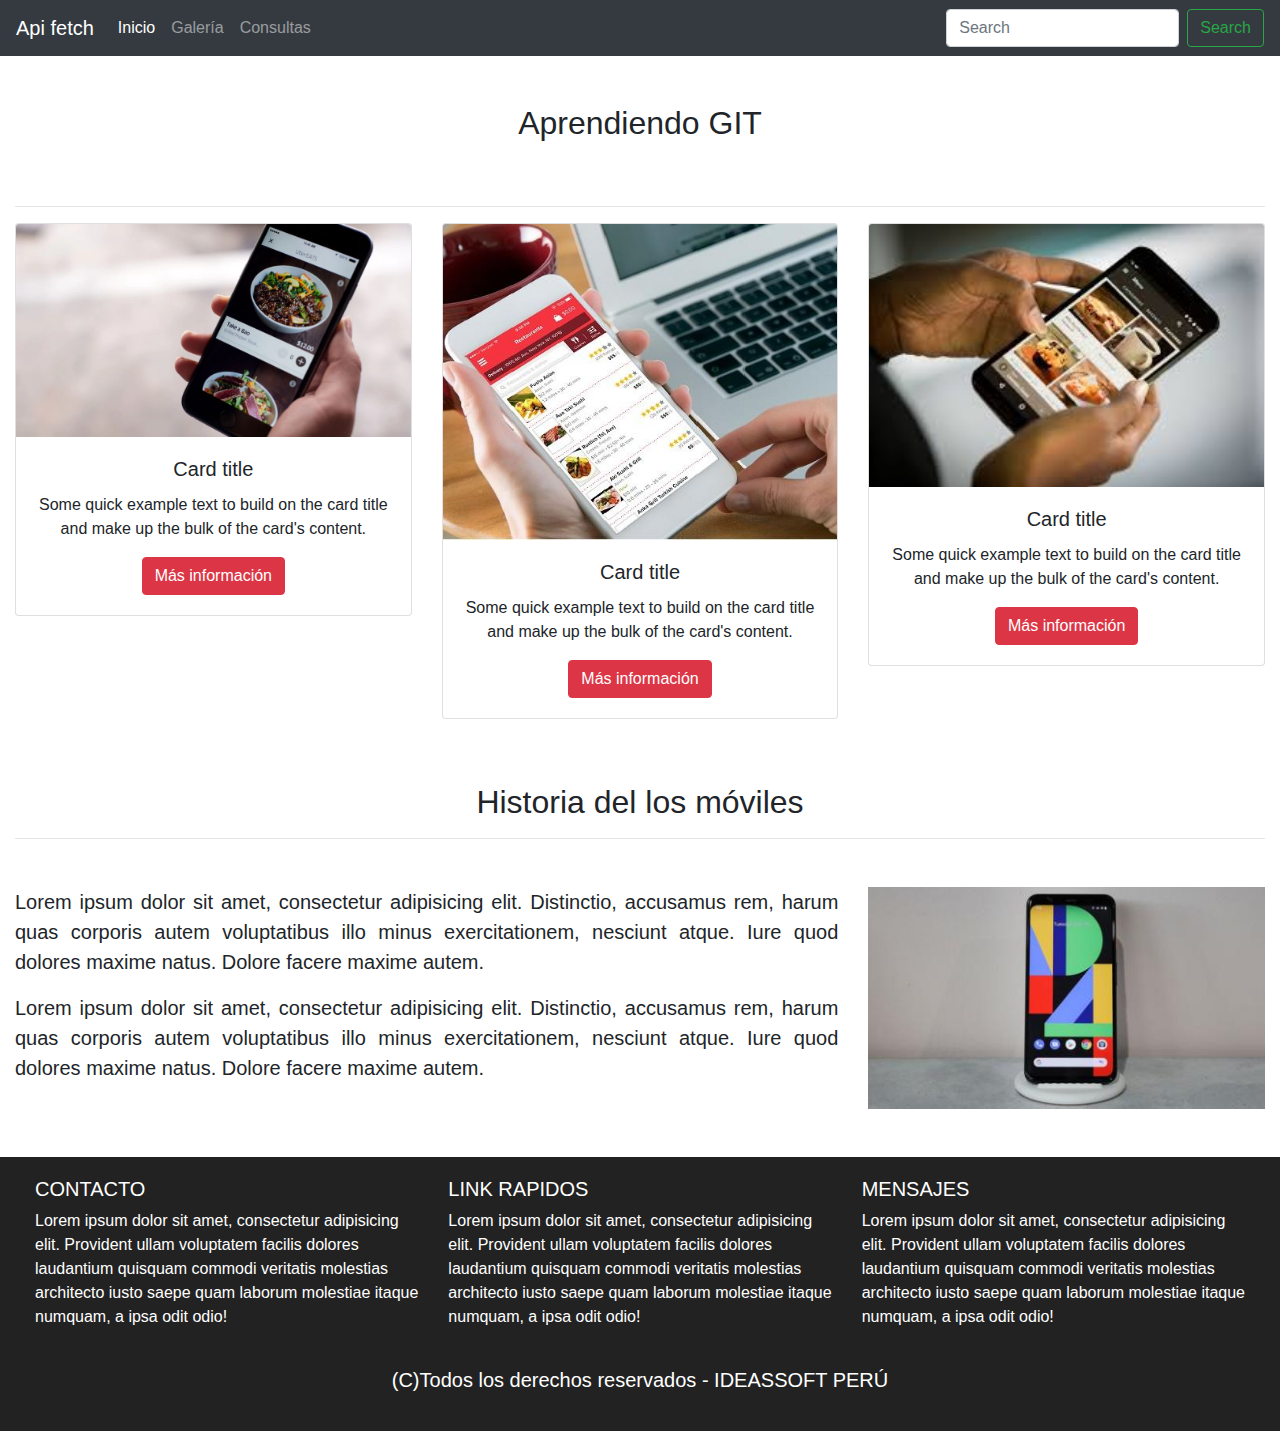
<file: index.html>
<!DOCTYPE html>
<html>

<head>
    <meta charset='utf-8'>
    <meta http-equiv='X-UA-Compatible' content='IE=edge'>
    <title>App fetch Api</title>
    <meta name='viewport' content='width=device-width, initial-scale=1'>
    <link rel="stylesheet" href="https://stackpath.bootstrapcdn.com/bootstrap/4.4.1/css/bootstrap.min.css">
    <link rel="stylesheet" href="css/app.css">

</head>

<body>

    <div class="main">
        <nav class="navbar navbar-expand-lg navbar-dark bg-dark">
            <a class="navbar-brand" href="#!">Api fetch</a>
            <button class="navbar-toggler" type="button" data-toggle="collapse" data-target="#navbarSupportedContent"
                aria-controls="navbarSupportedContent" aria-expanded="false" aria-label="Toggle navigation">
                <span class="navbar-toggler-icon"></span>
            </button>

            <div class="collapse navbar-collapse" id="navbarSupportedContent">
                <ul class="navbar-nav mr-auto">
                    <li class="nav-item active">
                        <a class="nav-link" href="index.html">Inicio <span class="sr-only">(current)</span></a>
                    </li>
                    <li class="nav-item">
                        <a class="nav-link" href="api.html"> Galería </a>
                    </li>
                    <li class="nav-item">
                        <a class="nav-link" href="consultas.html"> Consultas </a>
                    </li>
                </ul>
                <form class="form-inline my-2 my-lg-0">
                    <input class="form-control mr-sm-2" type="search" placeholder="Search" aria-label="Search">
                    <button class="btn btn-outline-success my-2 my-sm-0" type="submit">Search</button>
                </form>
            </div>
        </nav>


        <div class="container-fluid my-5">

            <h2 class="text-center pb-5">Aprendiendo GIT</h2>
            <hr>

            <section class="phones-movil">
                <div class="row">
                    <div class="col-md-4 pb-3 text-center">
                        <div class="card">
                            <img src="img/imagen1.webp" class="card-img-top" alt="">
                            <div class="card-body">
                                <h5 class="card-title">Card title</h5>
                                <p class="card-text">Some quick example text to build on the card title and make up the
                                    bulk
                                    of the card's content.</p>
                                <a href="#" class="btn btn-danger" id="button_1" data-toggle="modal"
                                    data-target="#modal_1">Más información</a>
                            </div>
                        </div>
                    </div>
                    <div class="col-md-4 pb-3 text-center">
                        <div class="card">
                            <img src="img/imagen2.jpg" class="card-img-top" alt="">
                            <div class="card-body">
                                <h5 class="card-title">Card title</h5>
                                <p class="card-text">Some quick example text to build on the card title and make up the
                                    bulk
                                    of the card's content.</p>
                                <a href="#" class="btn btn-danger" id="button_2" data-toggle="modal"
                                    data-target="#modal_2">Más información</a>
                            </div>
                        </div>
                    </div>
                    <div class="col-md-4 pb-3 text-center">
                        <div class="card">
                            <img src="img/imagen3.jfif" class="card-img-top" alt="">
                            <div class="card-body">
                                <h5 class="card-title">Card title</h5>
                                <p class="card-text">Some quick example text to build on the card title and make up the
                                    bulk
                                    of the card's content.</p>
                                <a href="#" class="btn btn-danger" id="button_3" data-toggle="modal"
                                    data-target="#modal_3">Más información</a>
                            </div>
                        </div>
                    </div>
                </div>
            </section>


            <section class="historia-computer mt-5">
                <h2 class="text-center">Historia del los móviles</h2>
                <hr>

                <div class="row mt-5">
                    <div class="col-md-8">
                        <p class="text-justify lead">Lorem ipsum dolor sit amet, consectetur adipisicing elit.
                            Distinctio, accusamus rem, harum quas corporis autem voluptatibus illo minus exercitationem,
                            nesciunt atque. Iure quod dolores maxime natus. Dolore facere maxime autem.</p>
                        <p class="text-justify lead">Lorem ipsum dolor sit amet, consectetur adipisicing elit.
                            Distinctio, accusamus rem, harum quas corporis autem voluptatibus illo minus exercitationem,
                            nesciunt atque. Iure quod dolores maxime natus. Dolore facere maxime autem.</p>
                    </div>
                    <div class="col-md-4">
                        <img src="img/movil.jpg" alt="" class="img-fluid">
                    </div>
                </div>
            </section>

        </div>

        <!-- Modal -->
        <div class="modal fade" id="modal_1" data-backdrop="static" tabindex="-1" role="dialog"
            aria-labelledby="staticBackdropLabel" aria-hidden="true">
            <div class="modal-dialog" role="document">
                <div class="modal-content">
                    <div class="modal-header">
                        <h5 class="modal-title" id="staticBackdropLabel">Móvil 1</h5>
                        <button type="button" class="close" data-dismiss="modal" aria-label="Close">
                            <span aria-hidden="true">&times;</span>
                        </button>
                    </div>
                    <div class="modal-body">
                        <h4 class="text-center">Mi movil seleccionado</h4>
                        <p class="lead text-justify">Lorem ipsum dolor sit amet consectetur adipisicing elit. Numquam
                            dolorem ducimus assumenda, at, quasi consequatur tempora ullam, deserunt est velit pariatur
                            sunt minus ut quos! Sunt quo ipsum reiciendis officia!</p>
                    </div>
                    <div class="modal-footer">
                        <button type="button" class="btn btn-secondary" data-dismiss="modal">Close</button>
                        <button type="button" class="btn btn-primary">información solicitada</button>
                    </div>
                </div>
            </div>
        </div>


        <!-- Modal -->
        <div class="modal fade" id="modal_2" data-backdrop="static" tabindex="-1" role="dialog"
            aria-labelledby="staticBackdropLabel" aria-hidden="true">
            <div class="modal-dialog" role="document">
                <div class="modal-content">
                    <div class="modal-header">
                        <h5 class="modal-title" id="staticBackdropLabel">Móvil 2</h5>
                        <button type="button" class="close" data-dismiss="modal" aria-label="Close">
                            <span aria-hidden="true">&times;</span>
                        </button>
                    </div>
                    <div class="modal-body">
                        ...
                    </div>
                    <div class="modal-footer">
                        <button type="button" class="btn btn-secondary" data-dismiss="modal">Close</button>
                        <button type="button" class="btn btn-primary">información solicitada</button>
                    </div>
                </div>
            </div>
        </div>



        <!-- Modal -->
        <div class="modal fade" id="modal_3" data-backdrop="static" tabindex="-1" role="dialog"
            aria-labelledby="staticBackdropLabel" aria-hidden="true">
            <div class="modal-dialog" role="document">
                <div class="modal-content">
                    <div class="modal-header">
                        <h5 class="modal-title" id="staticBackdropLabel">Movil 3</h5>
                        <button type="button" class="close" data-dismiss="modal" aria-label="Close">
                            <span aria-hidden="true">&times;</span>
                        </button>
                    </div>
                    <div class="modal-body">
                        ...
                    </div>
                    <div class="modal-footer">
                        <button type="button" class="btn btn-secondary" data-dismiss="modal">Close</button>
                        <button type="button" class="btn btn-primary">información solicitada</button>
                    </div>
                </div>
            </div>
        </div>

    </div>



    <div class="page-footer">

        <div class="container-fluid">
            <div class="row">
                <div class="col-md-4">
                    <h5>CONTACTO</h5>
                    <p>Lorem ipsum dolor sit amet, consectetur adipisicing elit. Provident ullam voluptatem facilis
                        dolores laudantium quisquam commodi veritatis molestias architecto iusto saepe quam laborum
                        molestiae itaque numquam, a ipsa odit odio!</p>
                </div>
                <div class="col-md-4">
                    <h5>LINK RAPIDOS</h5>
                    <p>Lorem ipsum dolor sit amet, consectetur adipisicing elit. Provident ullam voluptatem facilis
                        dolores laudantium quisquam commodi veritatis molestias architecto iusto saepe quam laborum
                        molestiae itaque numquam, a ipsa odit odio!</p>
                </div>
                <div class="col-md-4">
                    <h5>MENSAJES</h5>
                    <p>Lorem ipsum dolor sit amet, consectetur adipisicing elit. Provident ullam voluptatem facilis
                        dolores laudantium quisquam commodi veritatis molestias architecto iusto saepe quam laborum
                        molestiae itaque numquam, a ipsa odit odio!</p>
                </div>
            </div>

            <div class="copyright">
                <p class="lead text-center">(C)Todos los derechos reservados - <strong>IDEASSOFT PERÚ</strong> </p>
            </div>

        </div>
    </div>

    <script src="https://code.jquery.com/jquery-3.4.1.slim.min.js"></script>
    <script src="https://cdn.jsdelivr.net/npm/popper.js@1.16.0/dist/umd/popper.min.js"></script>
    <script src="https://stackpath.bootstrapcdn.com/bootstrap/4.4.1/js/bootstrap.min.js"></script>
    <script src='js/app.js'></script>
</body>

</html>
</file>
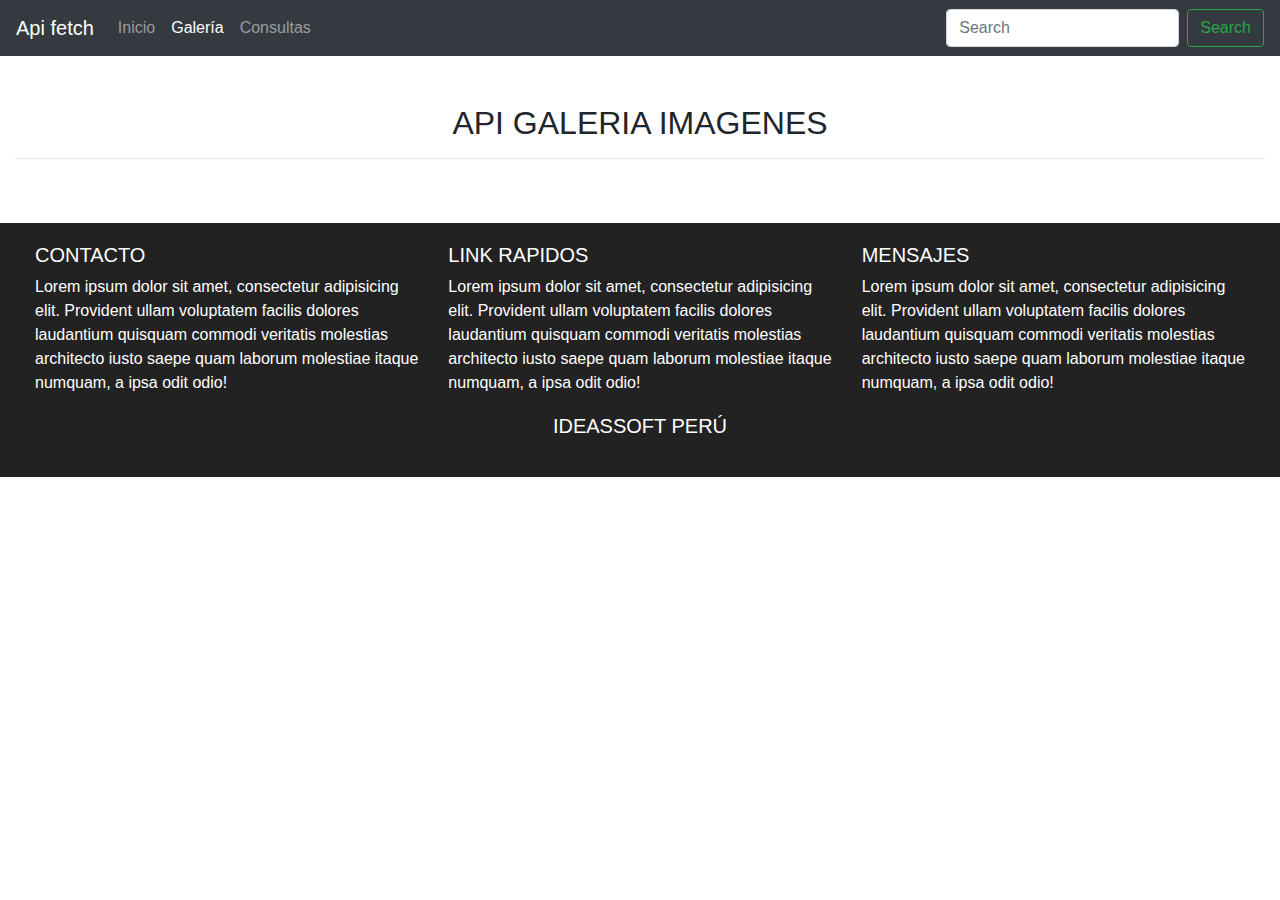
<file: api.html>
<!DOCTYPE html>
<html lang="en">

<head>
    <meta charset="UTF-8">
    <meta name="viewport" content="width=device-width, initial-scale=1.0">
    <title>Api</title>
    <link rel="stylesheet" href="https://stackpath.bootstrapcdn.com/bootstrap/4.4.1/css/bootstrap.min.css"
        integrity="sha384-Vkoo8x4CGsO3+Hhxv8T/Q5PaXtkKtu6ug5TOeNV6gBiFeWPGFN9MuhOf23Q9Ifjh" crossorigin="anonymous">
    <link rel="stylesheet" href="css/app.css">
</head>

<body>


    <div class="main">

        <nav class="navbar navbar-expand-lg navbar-dark bg-dark">
            <a class="navbar-brand" href="#!">Api fetch</a>
            <button class="navbar-toggler" type="button" data-toggle="collapse" data-target="#navbarSupportedContent"
                aria-controls="navbarSupportedContent" aria-expanded="false" aria-label="Toggle navigation">
                <span class="navbar-toggler-icon"></span>
            </button>

            <div class="collapse navbar-collapse" id="navbarSupportedContent">
                <ul class="navbar-nav mr-auto">
                    <li class="nav-item ">
                        <a class="nav-link" href="index.html">Inicio <span class="sr-only">(current)</span></a>
                    </li>

                    <li class="nav-item active">
                        <a class="nav-link" href="api.html" > Galería </a>
                    </li>
                    <li class="nav-item">
                        <a class="nav-link" href="consultas.html" > Consultas </a>
                    </li>
                </ul>
                <form class="form-inline my-2 my-lg-0">
                    <input class="form-control mr-sm-2" type="search" placeholder="Search" aria-label="Search">
                    <button class="btn btn-outline-success my-2 my-sm-0" type="submit">Search</button>
                </form>
            </div>
        </nav>


        <div class="container-fluid my-5">
            <h2 class="text-center">API GALERIA IMAGENES </h2>
            <hr>


            <div class="row" id="contenido"></div>
                
        </div>


        <div class="page-footer">

            <div class="container-fluid">
                <div class="row">
                    <div class="col-md-4">
                        <h5>CONTACTO</h5>
                        <p>Lorem ipsum dolor sit amet, consectetur adipisicing elit. Provident ullam voluptatem facilis
                            dolores laudantium quisquam commodi veritatis molestias architecto iusto saepe quam laborum
                            molestiae itaque numquam, a ipsa odit odio!</p>
                    </div>
                    <div class="col-md-4">
                        <h5>LINK RAPIDOS</h5>
                        <p>Lorem ipsum dolor sit amet, consectetur adipisicing elit. Provident ullam voluptatem facilis
                            dolores laudantium quisquam commodi veritatis molestias architecto iusto saepe quam laborum
                            molestiae itaque numquam, a ipsa odit odio!</p>
                    </div>
                    <div class="col-md-4">
                        <h5>MENSAJES</h5>
                        <p>Lorem ipsum dolor sit amet, consectetur adipisicing elit. Provident ullam voluptatem facilis
                            dolores laudantium quisquam commodi veritatis molestias architecto iusto saepe quam laborum
                            molestiae itaque numquam, a ipsa odit odio!</p>
                    </div>
                </div>

                <p class="lead text-center"> <strong>IDEASSOFT PERÚ</strong> </p>

            </div>
        </div>
    </div>





    </div>
    <script src="https://code.jquery.com/jquery-3.4.1.slim.min.js"
        integrity="sha384-J6qa4849blE2+poT4WnyKhv5vZF5SrPo0iEjwBvKU7imGFAV0wwj1yYfoRSJoZ+n"
        crossorigin="anonymous"></script>
    <script src="https://cdn.jsdelivr.net/npm/popper.js@1.16.0/dist/umd/popper.min.js"
        integrity="sha384-Q6E9RHvbIyZFJoft+2mJbHaEWldlvI9IOYy5n3zV9zzTtmI3UksdQRVvoxMfooAo"
        crossorigin="anonymous"></script>
    <script src="https://stackpath.bootstrapcdn.com/bootstrap/4.4.1/js/bootstrap.min.js"
        integrity="sha384-wfSDF2E50Y2D1uUdj0O3uMBJnjuUD4Ih7YwaYd1iqfktj0Uod8GCExl3Og8ifwB6"
        crossorigin="anonymous"></script>
    <script src='js/app.js'></script>
</body>

</html>
</file>
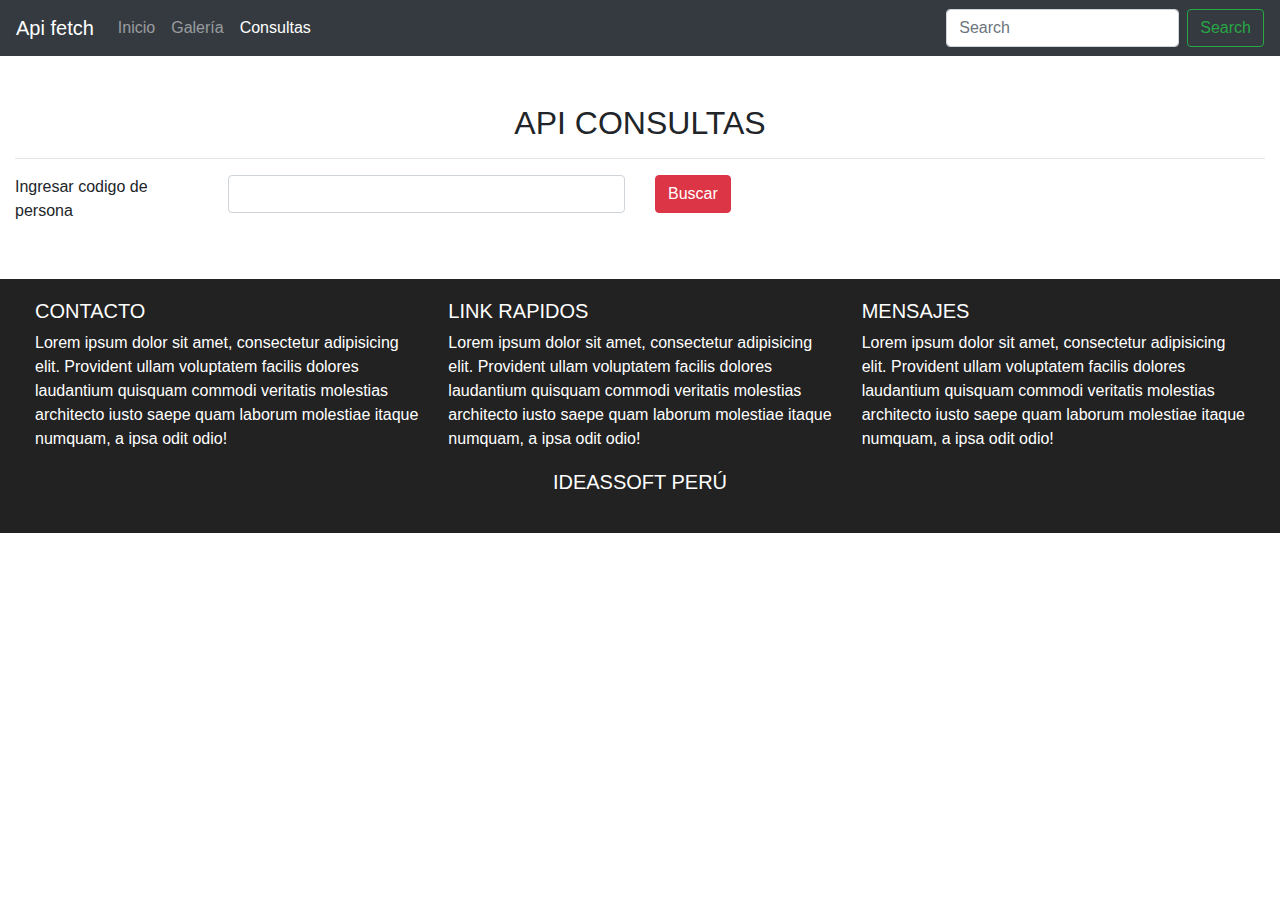
<file: consultas.html>
<!DOCTYPE html>
<html lang="en">

<head>
    <meta charset="UTF-8">
    <meta name="viewport" content="width=device-width, initial-scale=1.0">
    <title>Api</title>
    <link rel="stylesheet" href="https://stackpath.bootstrapcdn.com/bootstrap/4.4.1/css/bootstrap.min.css"
        integrity="sha384-Vkoo8x4CGsO3+Hhxv8T/Q5PaXtkKtu6ug5TOeNV6gBiFeWPGFN9MuhOf23Q9Ifjh" crossorigin="anonymous">
    <link rel="stylesheet" href="css/app.css">
</head>

<body>


    <div class="main">

        <nav class="navbar navbar-expand-lg navbar-dark bg-dark">
            <a class="navbar-brand" href="#!">Api fetch</a>
            <button class="navbar-toggler" type="button" data-toggle="collapse" data-target="#navbarSupportedContent"
                aria-controls="navbarSupportedContent" aria-expanded="false" aria-label="Toggle navigation">
                <span class="navbar-toggler-icon"></span>
            </button>

            <div class="collapse navbar-collapse" id="navbarSupportedContent">
                <ul class="navbar-nav mr-auto">
                    <li class="nav-item ">
                        <a class="nav-link" href="index.html">Inicio <span class="sr-only">(current)</span></a>
                    </li>

                    <li class="nav-item ">
                        <a class="nav-link" href="api.html"> Galería </a>
                    </li>
                    <li class="nav-item active">
                        <a class="nav-link" href="consultas.html"> Consultas </a>
                    </li>
                </ul>
                <form class="form-inline my-2 my-lg-0">
                    <input class="form-control mr-sm-2" type="search" placeholder="Search" aria-label="Search">
                    <button class="btn btn-outline-success my-2 my-sm-0" type="submit">Search</button>
                </form>
            </div>
        </nav>


        <div class="container-fluid my-5">
            <h2 class="text-center">API CONSULTAS </h2>
            <hr>

            <div class="row">
                <div class="col-md-2"><label for="">Ingresar codigo de persona</label></div>
                <div class="col-md-4">
                    <input type="text" name="" id="buscar_persona" class="form-control">
                </div>
                <div class="col-md-4"><button class="btn btn-danger" id="button_buscar">Buscar</button></div>
            </div>


            <div class="contenido_persona mt-5" id="contenido_persona"></div>
        </div>


        <div class="page-footer">

            <div class="container-fluid">
                <div class="row">
                    <div class="col-md-4">
                        <h5>CONTACTO</h5>
                        <p>Lorem ipsum dolor sit amet, consectetur adipisicing elit. Provident ullam voluptatem facilis
                            dolores laudantium quisquam commodi veritatis molestias architecto iusto saepe quam laborum
                            molestiae itaque numquam, a ipsa odit odio!</p>
                    </div>
                    <div class="col-md-4">
                        <h5>LINK RAPIDOS</h5>
                        <p>Lorem ipsum dolor sit amet, consectetur adipisicing elit. Provident ullam voluptatem facilis
                            dolores laudantium quisquam commodi veritatis molestias architecto iusto saepe quam laborum
                            molestiae itaque numquam, a ipsa odit odio!</p>
                    </div>
                    <div class="col-md-4">
                        <h5>MENSAJES</h5>
                        <p>Lorem ipsum dolor sit amet, consectetur adipisicing elit. Provident ullam voluptatem facilis
                            dolores laudantium quisquam commodi veritatis molestias architecto iusto saepe quam laborum
                            molestiae itaque numquam, a ipsa odit odio!</p>
                    </div>
                </div>

                <p class="lead text-center"> <strong>IDEASSOFT PERÚ</strong> </p>

            </div>
        </div>
    </div>





    </div>
    <script src="https://code.jquery.com/jquery-3.4.1.slim.min.js"
        integrity="sha384-J6qa4849blE2+poT4WnyKhv5vZF5SrPo0iEjwBvKU7imGFAV0wwj1yYfoRSJoZ+n"
        crossorigin="anonymous"></script>
    <script src="https://cdn.jsdelivr.net/npm/popper.js@1.16.0/dist/umd/popper.min.js"
        integrity="sha384-Q6E9RHvbIyZFJoft+2mJbHaEWldlvI9IOYy5n3zV9zzTtmI3UksdQRVvoxMfooAo"
        crossorigin="anonymous"></script>
    <script src="https://stackpath.bootstrapcdn.com/bootstrap/4.4.1/js/bootstrap.min.js"
        integrity="sha384-wfSDF2E50Y2D1uUdj0O3uMBJnjuUD4Ih7YwaYd1iqfktj0Uod8GCExl3Og8ifwB6"
        crossorigin="anonymous"></script>
    <script src='js/app.js'></script>
</body>

</html>
</file>
<file: css/app.css>
/*footer index*/
.page-footer{
    background-color: #222;
    color: white;
    padding: 20px;
}

.page-footer .copyright{
    padding-top: 20px;
    padding-bottom: 0%;
}
</file>
